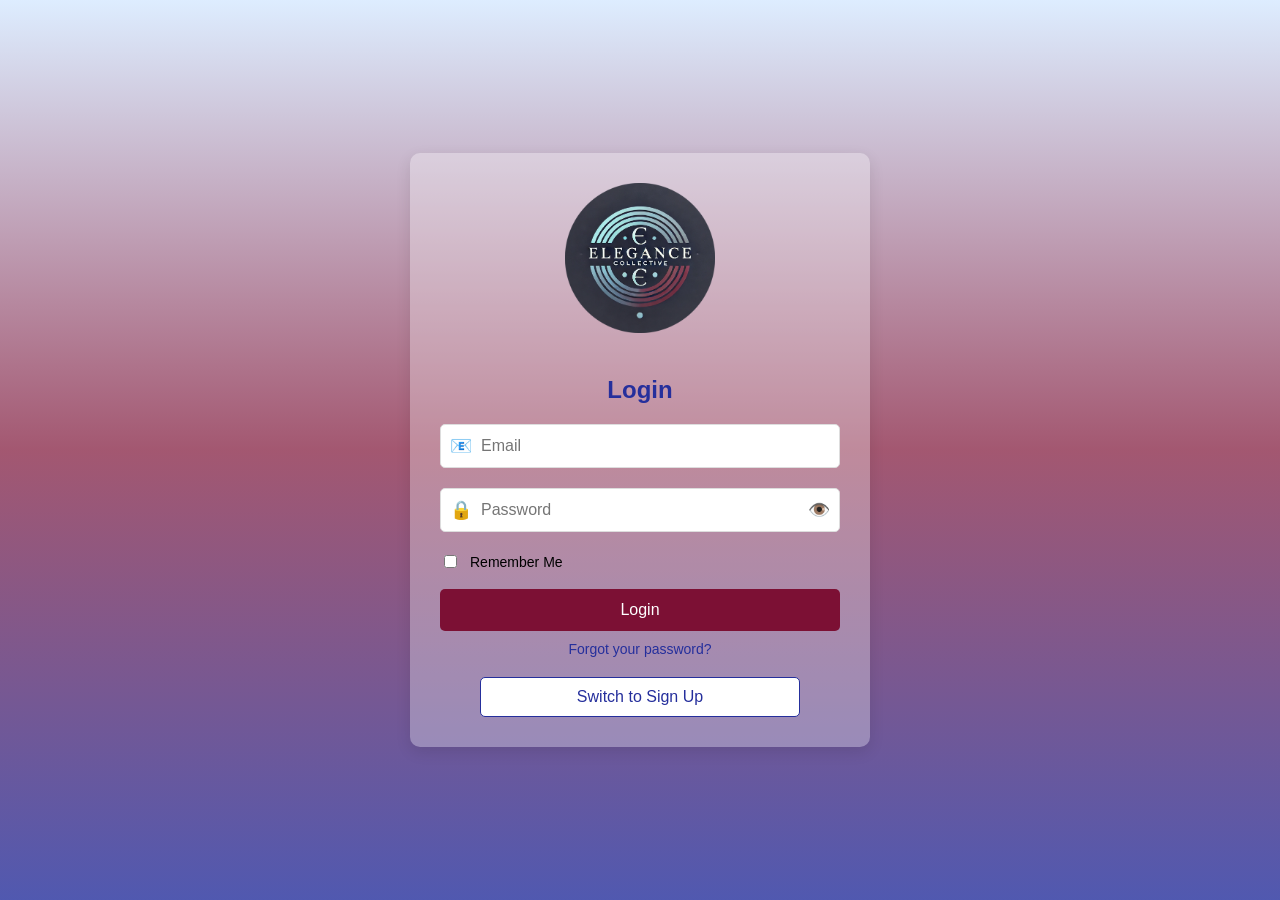
<file: Elegance-Collective-main/login.html>
<!DOCTYPE html>
<html lang="en">
<head>
  <meta charset="UTF-8">
  <meta name="viewport" content="width=device-width, initial-scale=1.0">
  <title>Login and Sign Up</title>
  <link rel="icon" href="img/logoo.png" type="image/x-icon"> <!-- Favicon Link -->
  <style>
 body {
  font-family: 'Century Gothic', sans-serif;
  background: linear-gradient(to bottom, rgba(207, 229, 255, 0.7), rgba(124, 16, 52, 0.7), rgba(37, 47, 156, 0.8));
  display: flex;
  justify-content: center;
  align-items: center;
  height: 100vh;
  margin: 0;
  flex-direction: column;
}

.form-container {
  background-color: rgba(255, 255, 255, 0.3); /* Semi-transparent white background */
  padding: 30px;
  border-radius: 10px;
  box-shadow: 0 5px 15px rgba(0, 0, 0, 0.1);
  width: 100%;
  max-width: 400px;
  text-align: center;
  position: relative;
}

h2 {
  margin-bottom: 20px;
  color: #252f9c; /* Dark Blue */
}

.form-group {
  position: relative;
  margin-bottom: 20px;
}

.form-group input {
  width: 100%;
  padding: 12px 40px; /* Add padding for icons */
  margin: 0;
  border: 1px solid #ddd;
  border-radius: 5px;
  font-size: 16px;
  box-sizing: border-box; /* Ensure consistent sizing */
}

.form-group .icon {
  position: absolute;
  left: 10px;
  top: 50%;
  transform: translateY(-50%);
  font-size: 18px;
  color: #666;
}

button {
  width: 100%;
  padding: 12px;
  border: none;
  background-color: #7c1034; /* Deep Red */
  color: white;
  font-size: 16px;
  border-radius: 5px;
  cursor: pointer;
  transition: background 0.3s ease;
}

button:hover {
  background-color: #ff3d5c; /* Lighter Red */
}

#status-box {
  background-color: rgba(255, 255, 255, 0.2); /* White background with 20% opacity */
  padding: 20px;
  border-radius: 15px;
  box-shadow: 0 4px 10px rgba(0, 0, 0, 0.2);
  width: 70%;
  max-width: 350px;
  margin-top: 20px; /* Space between form and status box */
  display: none; /* Hidden by default */
  flex-direction: column;
  justify-content: center;
  align-items: center;
  text-align: center;
  margin: 20px auto; /* Centers the box horizontally and adds space */
}

.success-message {
  font-size: 18px;
  font-weight: bold;
  color: #000000;  /* Black color */
  text-align: center;
}

.success-image {
  width: 70px;  /* Adjust the size of the image */
  height: 70px;
  margin-top: 15px;  /* Adjust the spacing between the text and the image */
}

.loading-spinner {
  border: 4px solid rgba(255, 255, 255, 0.3);
  border-top: 4px solid #7c1034; /* Red spinner color */
  border-radius: 50%;
  width: 30px;
  height: 30px;
  animation: spin 1s linear infinite;
  margin: 0 auto;
  display: none; /* Initially hidden */
}

@keyframes spin {
  0% { transform: rotate(0deg); }
  100% { transform: rotate(360deg); }
}

.form-toggle {
  display: flex;
  justify-content: center;
  margin-top: 20px;
}

button.toggle-btn {
  width: 80%;
  padding: 10px;
  border: 1px solid #252f9c; /* Dark Blue */
  background-color: white;
  color: #252f9c;
  border-radius: 5px;
  cursor: pointer;
}

button.toggle-btn:hover {
  background-color: #252f9c;
  color: white;
}

.form-group {
  position: relative;
  margin-bottom: 20px;
}

#toggle-password {
  cursor: pointer;
  position: absolute;
  right: 10px;
  top: 50%;
  transform: translateY(-50%);
  font-size: 18px;
}

/* New Section for Aligning Remember Me and Forgot Password */
.form-check,
.forgot-password {
  display: flex;
  align-items: center;
  justify-content: flex-start; /* Align items to the left */
  gap: 10px;
  font-size: 14px;
  color: #000000;
  margin-top: 10px;
}

.forgot-password {
  display: flex;
  justify-content: center; /* Center horizontally */
  width: 100%; /* Ensure it takes up the full width */
  margin-top: 10px; /* Optional: Adjusts space above */
}

.forgot-password a {
  color: #252f9c;
  text-decoration: none;
}

.forgot-password a:hover {
  text-decoration: underline;
}

</style>
</head>
<body>
  <div class="form-container">
    <!-- Logo Image inside form-container -->
    <img src="img/logoo.png" alt="Logo" style="width: 150px; margin-bottom: 20px;"> <!-- Add your logo image here -->

    <div id="status-box" class="status-box">
      <div id="loading-spinner" class="loading-spinner"></div>
      <div style="display: flex; flex-direction: column; align-items: center; justify-content: center; width: 100%;">
        <div id="success-message" class="success-message">
          BOSS??....... BILI KANA
        </div>

        <div>
          <img id="success-image" class="success-image" src="img/boss.png" alt="Success" style="display: none;">
        </div>
      </div>
    </div>

    <!-- Login Form -->
<form id="login-form" class="form">
  <h2>Login</h2>
  <div class="form-group">
    <span class="icon">📧</span>
    <input type="email" id="login-email" placeholder="Email" required />
  </div>
  <div class="form-group">
    <span class="icon">🔒</span>
    <input type="password" id="login-password" placeholder="Password" required />
    <!-- Eye Icon to toggle password visibility -->
    <span id="toggle-password" style="cursor: pointer; position: absolute; right: 10px; top: 50%; transform: translateY(-50%); font-size: 18px;">👁️</span>
  </div><div class="form-check">
    <input type="checkbox" id="remember-me">
    <label for="remember-me">Remember Me</label>
  </div><br>
  <button type="submit" class="submit-btn">Login</button>
  <!-- Remember Me and Forgot Password -->
  
  <div class="forgot-password">
    <a href="#">Forgot your password?</a>
  </div>
</form>


   <!-- Sign Up Form (Initially Hidden) -->
<form id="signup-form" class="form" style="display: none;">
  <h2>Sign Up</h2>
  <div class="form-group">
    <!-- Full Name Input with Icon -->
    <span class="icon">👤</span>
    <input type="text" id="signup-name" placeholder="Full Name" required />
  </div>
  <div class="form-group">
    <!-- Email Input with Icon -->
    <span class="icon">📧</span>
    <input type="email" id="signup-email" placeholder="Email" required />
  </div>
  <div class="form-group">
    <!-- Password Input with Icon and Eye Icon -->
    <span class="icon">🔒</span>
    <input type="password" id="signup-password" placeholder="Password" required />
    <!-- Eye Icon to toggle password visibility -->
    <span id="toggle-password-signup" style="cursor: pointer; position: absolute; right: 10px; top: 50%; transform: translateY(-50%); font-size: 18px;">👁️</span>
  </div>
  <div class="form-check">
    <input type="checkbox" id="remember-me-signup">
    <label for="remember-me-signup">Remember Me</label>
  </div><br>
  <button type="submit" class="submit-btn">Sign Up</button>
  <!-- Forgot Password can be added similarly if needed -->
</form>



    <!-- Toggle Button -->
    <div class="form-toggle">
      <button class="toggle-btn" onclick="toggleForm()">Switch to Sign Up</button>
    </div>
  </div>

  <script>
    function toggleForm() {
      const loginForm = document.getElementById('login-form');
      const signupForm = document.getElementById('signup-form');
      const toggleBtn = document.querySelector('.toggle-btn');
  
      if (loginForm.style.display === 'none') {
        loginForm.style.display = 'block';
        signupForm.style.display = 'none';
        toggleBtn.textContent = 'Switch to Sign Up';
      } else {
        loginForm.style.display = 'none';
        signupForm.style.display = 'block';
        toggleBtn.textContent = 'Switch to Login';
      }
    }
  
    document.addEventListener('DOMContentLoaded', function () {
      const loginForm = document.getElementById('login-form');
      const signupForm = document.getElementById('signup-form');
      const loadingSpinner = document.getElementById('loading-spinner');
      const successMessage = document.getElementById('success-message');
      const successImage = document.getElementById('success-image');
      const statusBox = document.getElementById('status-box');
      const toggleBtn = document.querySelector('.toggle-btn');
      const togglePassword = document.getElementById('toggle-password');
      const passwordField = document.getElementById('login-password');
      const togglePasswordSignup = document.getElementById('toggle-password-signup');
      const passwordFieldSignup = document.getElementById('signup-password');
  
      // Initially hide the status box (loading spinner and success message)
      statusBox.style.display = 'none';
  
      // Sign Up form submission
      signupForm.addEventListener('submit', function (event) {
        event.preventDefault();
        alert('Sign Up Successful! You can now log in.');
        
        // Hide Sign Up form and show Login form
        signupForm.style.display = 'none';
        loginForm.style.display = 'block';
        toggleBtn.textContent = 'Switch to Sign Up'; // Adjust button text
      });
  
     // Login form submission
loginForm.addEventListener('submit', function (event) {
  event.preventDefault();

  // Show the loading spinner
  statusBox.style.display = 'flex';
  loadingSpinner.style.display = 'block';
  successMessage.style.display = 'none';
  successImage.style.display = 'none';

  // Simulate a delay for loading (2 seconds)
  setTimeout(function () {
    // Hide the spinner and show success message and image
    loadingSpinner.style.display = 'none';
    successMessage.style.display = 'block';
    successImage.style.display = 'inline-block'; // Show image

    // Play the AI voice-over saying "BOSS? BILI KANA"
    const bossUtterance = new SpeechSynthesisUtterance('BOSS? BILI KANA');
    bossUtterance.lang = 'en-US'; // Set language (adjust if needed)
    bossUtterance.pitch = 1; // Normal pitch
    bossUtterance.rate = 1; // Normal speed
    bossUtterance.volume = 1; // Max volume

    // Speak the first message
    window.speechSynthesis.speak(bossUtterance);

    // Speak the welcome message after the first finishes
    bossUtterance.onend = function () {
      const welcomeUtterance = new SpeechSynthesisUtterance('Welcome to Elegance Shop');
      welcomeUtterance.lang = 'en-US';
      welcomeUtterance.pitch = 1;
      welcomeUtterance.rate = 1;
      welcomeUtterance.volume = 1;

      // Speak the second message
      window.speechSynthesis.speak(welcomeUtterance);

      // Redirect after the welcome message finishes
      welcomeUtterance.onend = function () {
        window.location.href = 'index.html';
      };
    };
  }, 1200); // 1.2 seconds delay to simulate login process
});

      // Reset and hide status box when switching between forms
      const toggleFormAndHideStatusBox = () => {
        // Reset login form and hide the status box
        loginForm.style.display = 'block';
        signupForm.style.display = 'none';
        toggleBtn.textContent = 'Switch to Sign Up';
  
        // Hide the status box
        statusBox.style.display = 'none';
        loadingSpinner.style.display = 'none';
        successMessage.style.display = 'none';
        successImage.style.display = 'none';
      };
  
      // Password visibility toggle functionality for Login form
      togglePassword.addEventListener('click', function () {
        // Toggle password visibility
        const type = passwordField.type === 'password' ? 'text' : 'password';
        passwordField.type = type;
  
        // Toggle the eye icon (optional, you can change the icon based on visibility)
        if (type === 'password') {
          togglePassword.textContent = '👁️'; // Eye closed
        } else {
          togglePassword.textContent = '🙈'; // Eye opened
        }
      });
  
      // Password visibility toggle functionality for Sign Up form
      togglePasswordSignup.addEventListener('click', function () {
        // Toggle password visibility
        const type = passwordFieldSignup.type === 'password' ? 'text' : 'password';
        passwordFieldSignup.type = type;
  
        // Toggle the eye icon (optional, you can change the icon based on visibility)
        if (type === 'password') {
          togglePasswordSignup.textContent = '👁️'; // Eye closed
        } else {
          togglePasswordSignup.textContent = '🙈'; // Eye opened
        }
      });
    });
  </script>
  
  
  
</body>
</html>
</file>
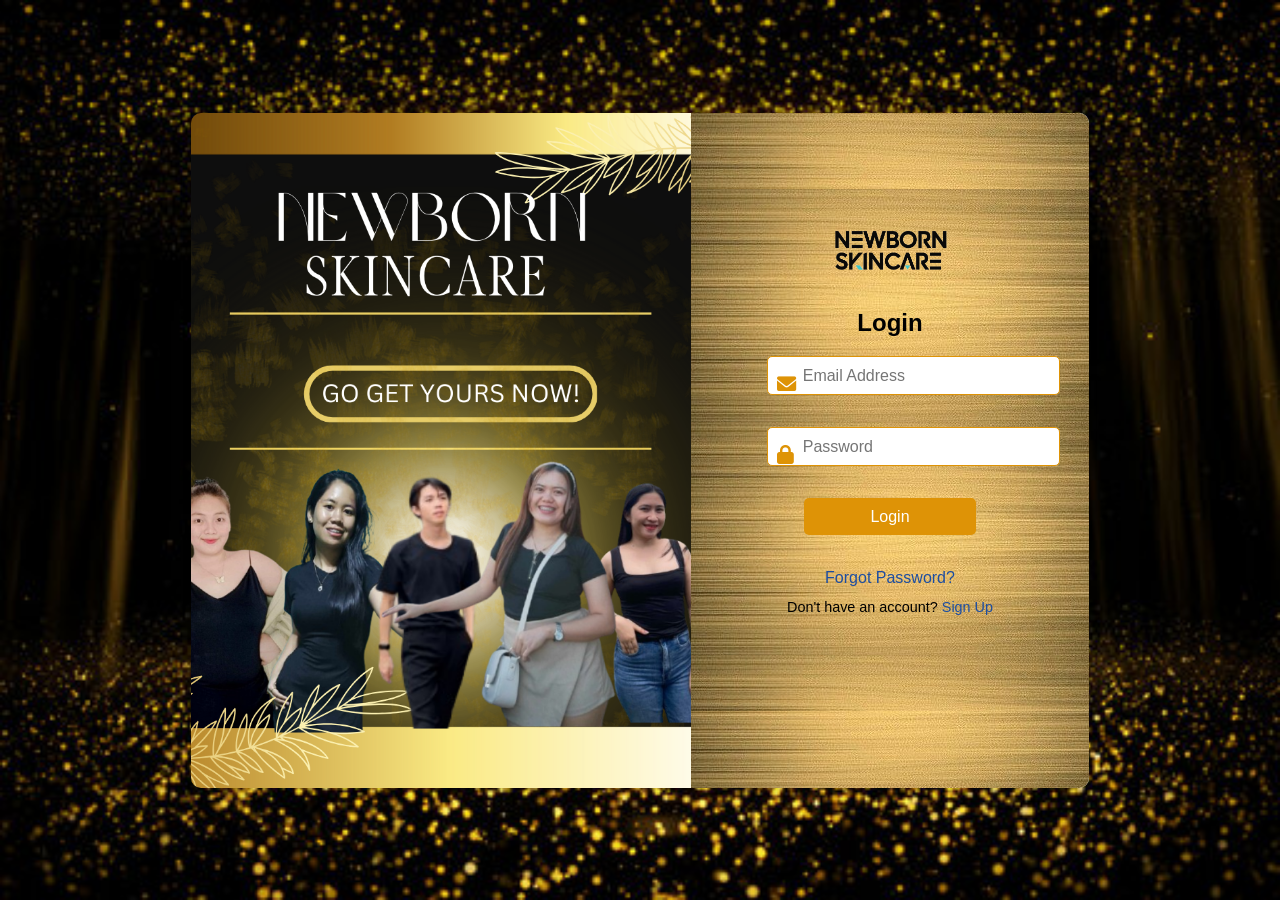
<file: Newborn-Skincare-main/login.html>
<!DOCTYPE html>
<html lang="en">
<head>
  <meta charset="UTF-8">
  <meta name="viewport" content="width=device-width, initial-scale=1.0">
  <title>Sign Up / Login Page</title>
  <link rel="stylesheet" href="https://cdnjs.cloudflare.com/ajax/libs/font-awesome/6.0.0-beta3/css/all.min.css">
  
  <link rel="icon" href="img/TRANSPARENT TOH.png" type="image/x-icon">
  <link rel="icon" href="img/TRANSPARENT TOH.png" type="image/x-icon">
  <style>
    /* General styles */
    body, html {
  margin: 0;
  padding: 0;
  font-family: 'Century Gothic', sans-serif;
  height: 100%;
  display: flex;
  align-items: center;
  justify-content: center;
  background-image: url("img/bgg.jpg");
  background-size: cover; /* Ensures the background image covers the entire page */
  background-position: center; /* Centers the background image */
  background-repeat: no-repeat; /* Prevents the image from repeating */
}


.container {
      display: flex;
      width: 100%;
      max-width: 900px;
      height: 75%;
      box-shadow: 0px 4px 10px rgba(0, 0, 0, 0.1);
      border-radius: 10px;
      overflow: hidden;
    }

/* Left Section */
.left-section {
  width: 500px;
  background-image: url("img/Black\ and\ Gold\ Elegant\ Perfume\ Label.png"); /* Replace with your image */
  background-size: cover;
  background-position: center;
  display: flex;
  align-items: center;
  justify-content: center;
  color: white;
}

.right-section {
  width: 350px;
  background-color: #F7F7F7;
  padding: 2em;
  display: flex;
  flex-direction: column;
  align-items: center;
  justify-content: center;
}

.logo {
  width: 150px;
  margin-bottom: 1em;
  display: block;
  margin-left: auto;
  margin-right: auto;
}

.login-form h2 {
  margin-bottom: 1em;
  text-align: center;
}

.login-form input {
  width: 100%;
  padding: 0.8em;
  margin-bottom: 1em;
  border: 1px solid #ccc;
  border-radius: 5px;
  padding-left: 30px; /* Increased space to accommodate the icon */
}

.login-form button {
  width: 100%;
  background-color: #de9306;
  border: none;
  padding: 0.8em;
  color: white;
  font-size: 1em;
  border-radius: 5px;
  cursor: pointer;
}

.input-container {
  position: relative;
  width: 100%;
}

.input-container i {
  position: absolute;
  left: 10px;
  top: 50%;
  transform: translateY(-50%);
  font-size: 1.2em;
  color: #999;
}

.eye-icon {
  position: absolute; /* Ensure the icon is positioned relative to the nearest positioned ancestor */
  right: 10px; /* Adjust to control how far the icon is from the right */
  top: 50%; /* Vertically center the icon */
  transform: translateY(50%); /* Fine-tunes vertical centering */
  cursor: pointer;
  color: #de9306; /* Optional: Set the color of the eye icon */
}


.signup {
  margin-top: 1em;
  font-size: 0.9em;
}

.signup a {
  color: #1C4DA1;
  text-decoration: none;
}/* Right Section */
.right-section {
  width: 350px;
  background-image:url("img/bgbg.jpg");
  padding: 1.5em; /* Reduced padding */
  display: flex;
  flex-direction: column;
  align-items: center;
  justify-content: center;
}

.logo {
  width: 150px;
  margin-bottom: 0.8em; /* Reduced margin */
}

.login-form h2 {
  margin-bottom: 0.8em; /* Reduced margin */
  text-align: center;
}

.input-container {
  position: relative;
  margin-bottom: 1em; /* Reduced margin */
  width: 100%;
}

.input-container input {
  width: 100%;
  padding: 0.6em; /* Reduced padding */
  padding-left: 35px; /* Reduced padding for alignment */
  border: 1px solid #de9306;
  border-radius: 5px;
  font-size: 1em;
}

.input-container i {
  position: absolute;
  left: 10px;
  top: 50%;
  transform: translateY(-50%);
  font-size: 1.2em;
  color: #de9306; /* Gold color for icons */
}

.eye-icon {
  position: absolute;
  right: 10px;
  top: 50%;
  transform: translateY(-50%);
  cursor: pointer;
  color: #de9306;
}

.login-form button {
  width: 70%; /* Button width */
  background-color: #de9306;
  border: none;
  padding: 0.6em; /* Reduced padding */
  color: white;
  font-size: 1em;
  border-radius: 5px;
  cursor: pointer;
  transition: background-color 0.3s ease; /* Smooth transition for background-color */
  margin: 0 auto; /* Center the button */
  display: block; /* Make the button a block-level element to center it */
}

.login-form button:hover {
  background-color: #1C4DA1; /* Change to the deep blue color on hover */
}


.signup {
  margin-top: 0.8em; /* Reduced margin */
  font-size: 0.9em;
  text-align: center;
}

.signup a {
  color: #1C4DA1;
  text-decoration: none;
}
.forgot-password {
  text-align: center; /* Centers the link */
  display: block; /* Makes the link a block-level element */
  margin-top: 1em; /* Adds some space above the link */
  color: #1C4DA1; /* You can change this color as needed */
  text-decoration: none;
}

.forgot-password:hover {
  text-decoration: underline; /* Optional hover effect */
}


/* Message container styles */
.message-container {
      margin-top: 1em;
      padding: 1em;
      width: 100%;
      text-align: center;
      font-size: 1.2em;
      border-radius: 5px;
      display: none; /* Initially hidden */
      opacity: 0;
      transition: opacity 0.3s ease-in-out;
    }

    /* Success message */
    .message-container.success {
      background-color: #000000; /* Green for success */
      color: white;
      border: 1px solid #218838;
    }

    /* Error message */
    .message-container.error {
      background-color: #dc3545; /* Red for error */
      color: white;
      border: 1px solid #c82333;
    }

    /* Show message container when it's populated */
    .message-container.show {
      display: block;
      opacity: 1;
    }
 



  </style>
</head>
<body>
  <div class="container">
    <div class="left-section">
      <!-- Add your left section content here, like an image or a welcome message -->
    </div>
    <div class="right-section">
      <div class="right-section">
        <!-- Login Form -->
    <div class="login-form" id="login-form">
      <img src="img/TRANSPARENT TOH.png" alt="Logo" class="logo"> <!-- Replace with your logo -->
      <h2>Login</h2>
      <form id="login-form" action="index.html" method="get">
        <div class="input-container">
          <i class="fas fa-envelope"></i>
          <input type="email" id="login-email" placeholder="Email Address" required>
        </div>
        <div class="input-container">
          <i class="fas fa-lock"></i>
          
          <input type="password" id="login-password" placeholder="Password" required>
          
        </div>
        
        <button type="submit" class="login-button">Login</button><br>
        <a href="#" class="forgot-password">Forgot Password?</a>
      </form>
      <p class="signup">Don't have an account? <a href="javascript:void(0);" id="show-signup">Sign Up</a></p>
    </div>
    
    <!-- Sign Up Form -->
    <div class="login-form" id="signup-form" style="display: none;">
      <img src="img/TRANSPARENT TOH.png" alt="Logo" class="logo"> <!-- Replace with your logo -->
      <h2>Sign Up</h2>
      <form id="signup-form">
        <div class="input-container">
          <i class="fas fa-user"></i>
          <input type="text" id="full-name" placeholder="Full Name" required>
        </div>
        <div class="input-container">
          <i class="fas fa-envelope"></i>
          <input type="email" id="email" placeholder="Email Address" required>
        </div>
        <div class="input-container">
          <i class="fas fa-lock"></i>
          <input type="password" id="password" placeholder="Password" required>
          
        </div>
        <div class="input-container">
          <i class="fas fa-lock"></i>
          <input type="password" id="confirm-password" placeholder="Confirm Password" required><br>
          
        </div>
        <button type="submit" class="login-button">Sign Up</button>
      </form>
      <p class="signup">Already have an account? <a href="javascript:void(0);" id="show-login">Log In</a></p>
    </div>

    <!-- Add this container after the login form -->
<div id="message-container" class="message-container"></div>

<div id="message-container" class="message-container success">
  <i class="fas fa-smile"></i> Account created successfully! Please log in.
</div>

  <script>
     // Handle sign up form submission
    document.getElementById('signup-form').addEventListener('submit', function(event) {
      event.preventDefault(); // Prevent the default form submission

      // Get the values of the input fields
      var fullName = document.getElementById('full-name').value;
      var email = document.getElementById('email').value;
      var password = document.getElementById('password').value;
      var confirmPassword = document.getElementById('confirm-password').value;

      // Simple validation
      if (password !== confirmPassword) {
        alert("Passwords do not match!");
        return;
      }

      if (fullName && email && password) {
        // Simulate form submission and redirect to login page
        alert("Account created successfully! Please log in.");
        document.getElementById('signup-form').style.display = 'none';
        document.getElementById('login-form').style.display = 'block';
      } else {
        alert("Please fill in all fields.");
      }
    });
    // Toggle between login and signup forms
    document.getElementById('show-signup').addEventListener('click', function() {
      document.getElementById('login-form').style.display = 'none';
      document.getElementById('signup-form').style.display = 'block';
    });

    document.getElementById('show-login').addEventListener('click', function() {
      document.getElementById('signup-form').style.display = 'none';
      document.getElementById('login-form').style.display = 'block';
    });

    // Handle login form submission
document.getElementById('login-form').addEventListener('submit', function(event) {
  event.preventDefault(); // Prevent the default form submission


    // Get login input values
  var loginEmail = document.getElementById('login-email').value;
  var loginPassword = document.getElementById('login-password').value;
  var messageContainer = document.getElementById('message-container');


  if (loginEmail && loginPassword) {
    // Simulate successful login
    messageContainer.innerHTML = "Logged in successfully!";
    messageContainer.classList.remove('error');
    messageContainer.classList.add('success');
    setTimeout(function() {
      window.location.href = "index.html"; // Redirect to index.html after login
    }, 2000); // Delay the redirect for 2 seconds to display success message
  } else {
    messageContainer.innerHTML = "Please fill in both email and password.";
    messageContainer.classList.remove('success');
    messageContainer.classList.add('error');
  }
});

   
    // Show the message container after it is populated
document.getElementById('message-container').classList.add('show');


    // Toggle password visibility
    function togglePassword(inputId, iconId) {
      var passwordField = document.getElementById(inputId);
      var icon = document.getElementById(iconId);
      if (passwordField.type === "password") {
        passwordField.type = "text";
        icon.classList.remove("fa-eye");
        icon.classList.add("fa-eye-slash");
      } else {
        passwordField.type = "password";
        icon.classList.remove("fa-eye-slash");
        icon.classList.add("fa-eye");
      }
    }
  </script>
</body>
</html>
</file>
